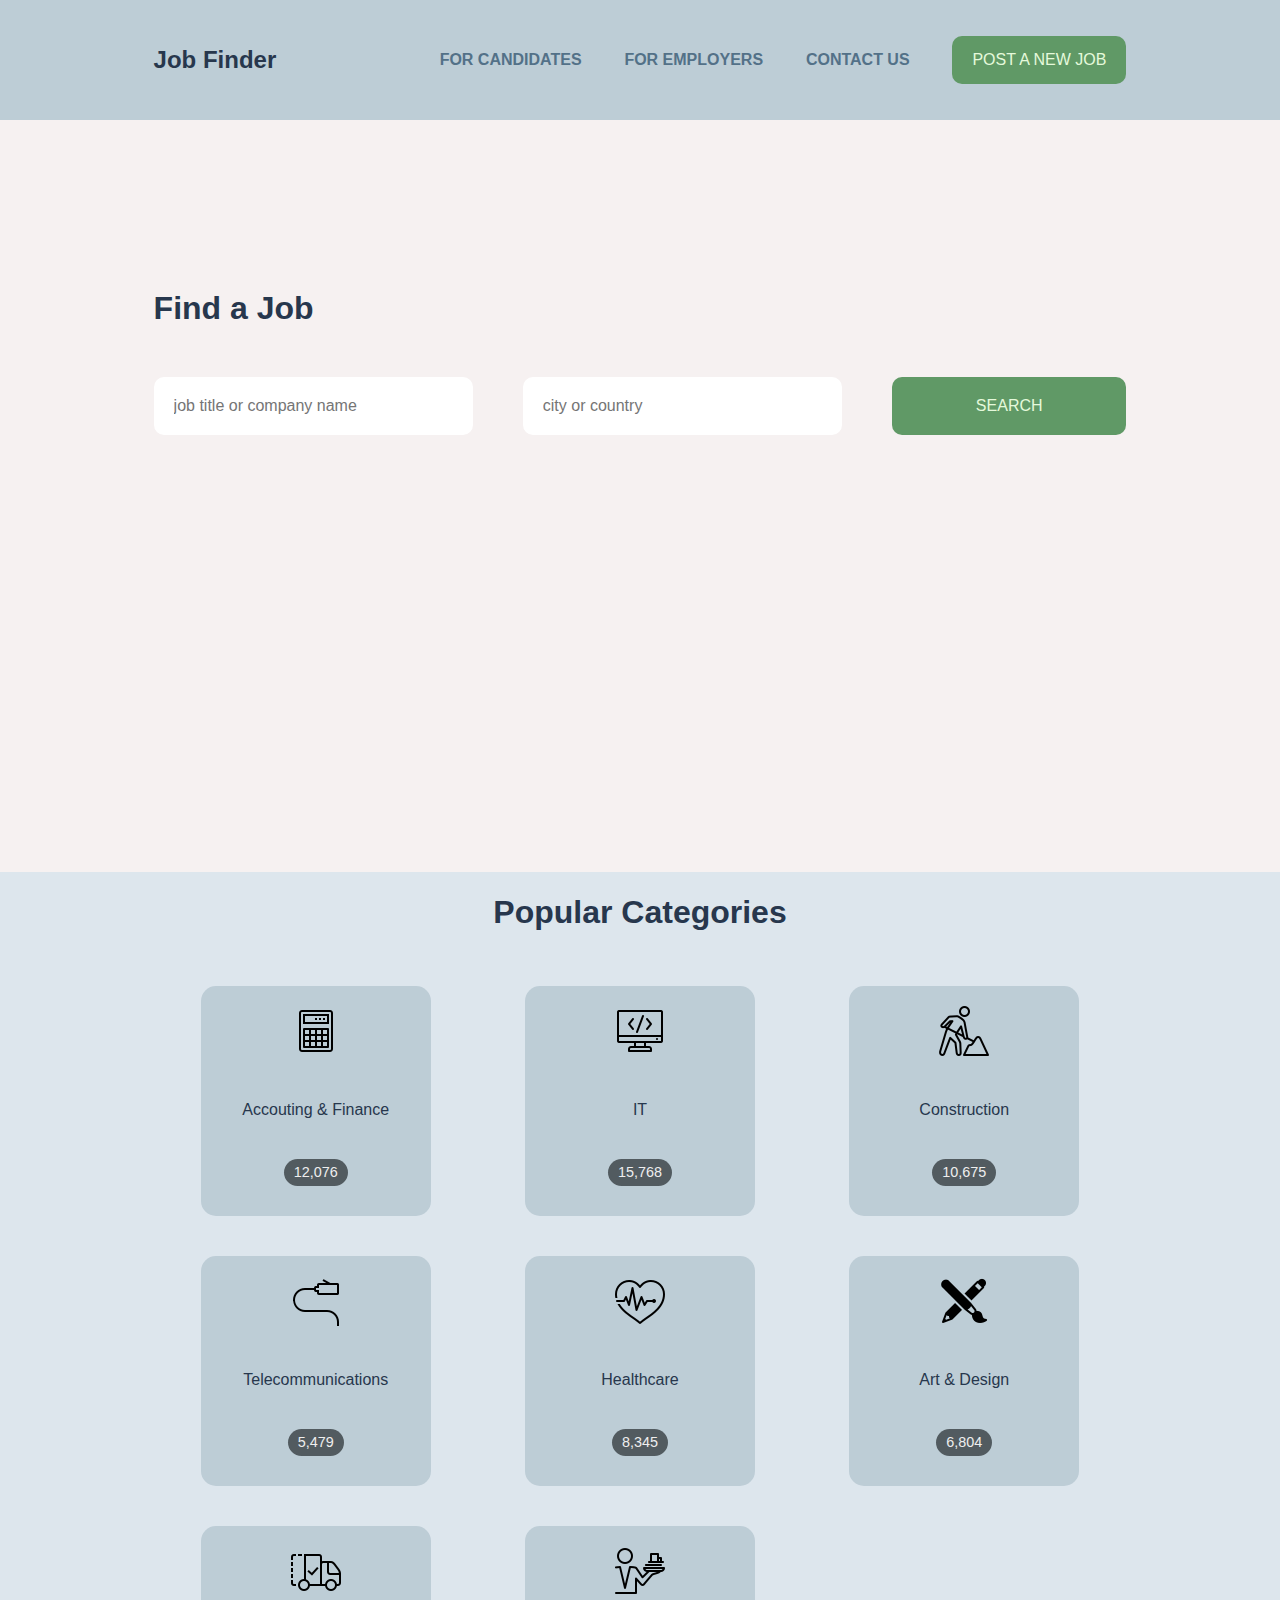
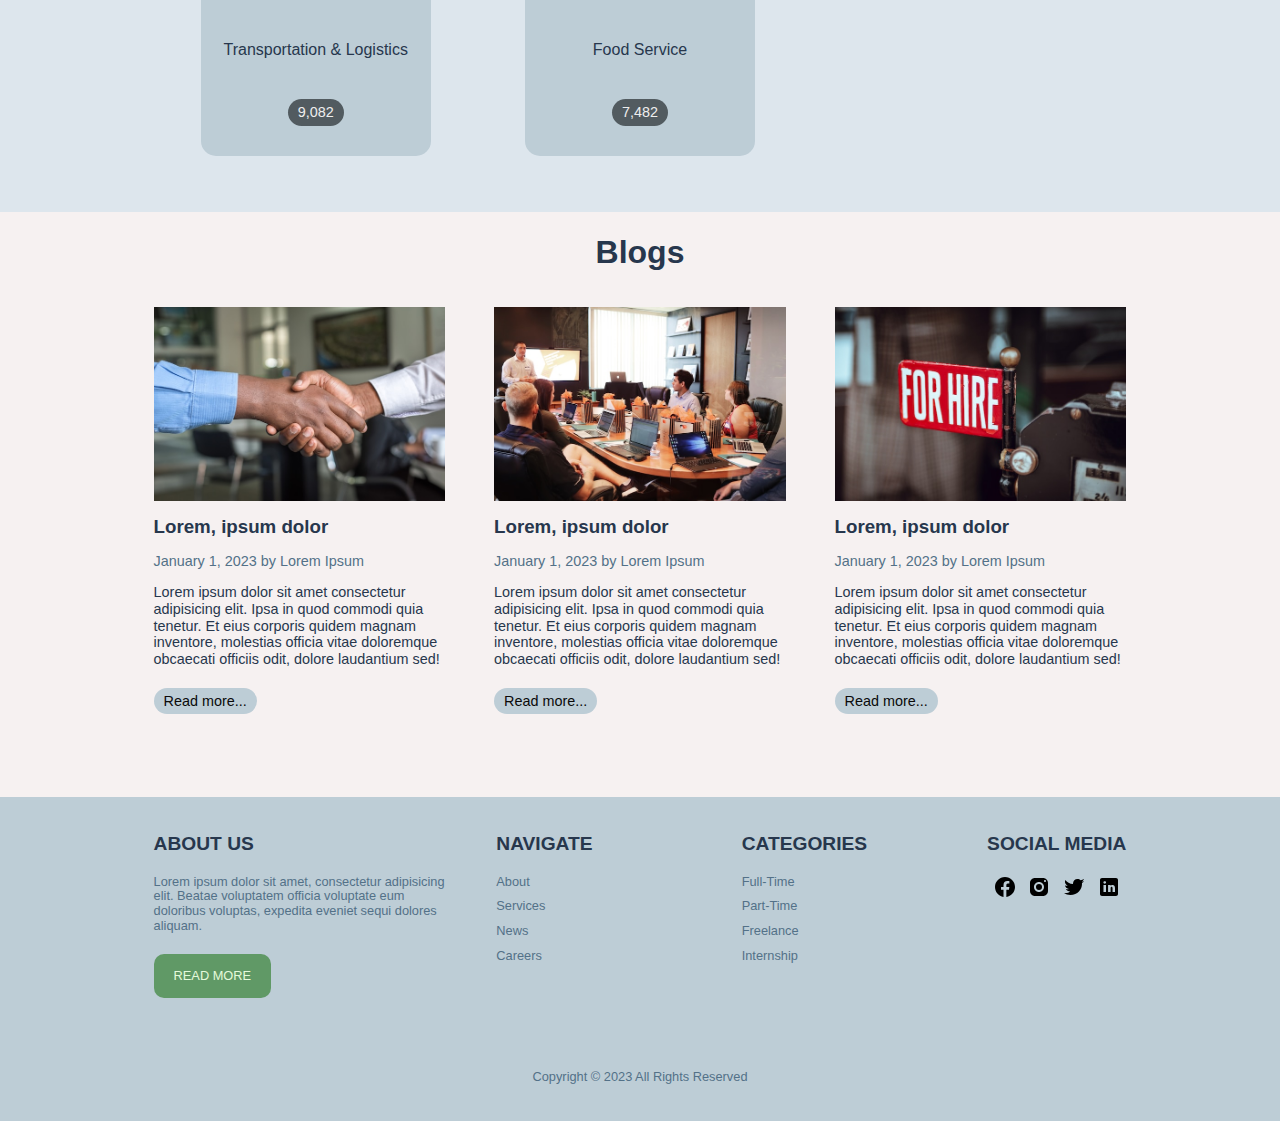
<file: index.html>
<!DOCTYPE html>
<html lang="en">

<head>
    <meta charset="UTF-8" />
    <meta http-equiv="X-UA-Compatible" content="IE=edge" />
    <meta name="viewport" content="width=device-width, initial-scale=1.0" />
    <link rel="stylesheet" href="./css/index.min.css" />
    <title>Job Finder</title>
</head>

<body>
    <div class="root">
        <header class="header">
            <ul class="header-nav">
                <li class="header-nav-name">
                    <h2><a class="header-nav-main-link" href="index.html">Job Finder</a></h2>
                </li>
                <li class="header-nav-link"><a href="vacancies.html">FOR CANDIDATES</a></li>
                <li class="header-nav-link"><a href="post.html">FOR EMPLOYERS</a></li>
                <li class="header-nav-link"><a href="contact.html">CONTACT US</a></li>
                <li class="header-nav-button"><a href="post.html"><button class="nav-button">POST A NEW JOB</button></a>
                </li>
            </ul>
            <ul class="header-nav-medium">
                <li class="header-nav-name">
                    <h2><a class="header-nav-main-link" href="index.html">Job Finder</a></h2>
                </li>
                <li class="header-nav-dropdown">
                    <div class="dropdown">
                        <button class="nav-button">MENU</button>
                        <div class="dropdown-content">
                            <a class="header-nav-link" href="vacancies.html">FOR CANDIDATES</a>
                            <a class="header-nav-link" href="post.html">FOR EMPLOYERS</a>
                            <a class="header-nav-link" href="contact.html">CONTACT US</a>
                            <a class="header-nav-link" href="post.html">POST A NEW JOB</a>
                        </div>
                    </div>
                </li>
            </ul>
        </header>
        <main class="main">
            <section class="main-search">
                <ul class="main-search-list">
                    <li>
                        <h1>Find a Job</h1>
                    </li>
                    <li>
                        <form class="main-search-form" action="#">
                            <input class="search-form" type="text" placeholder="job title or company name"
                                name="search_job">
                            <input class="search-form" type="text" placeholder="city or country" name="search_location">
                            <button class="nav-button">SEARCH</button>
                        </form>
                    </li>
                </ul>
            </section>
            <section class="main-categories">
                <h1>Popular Categories</h1>
                <ul class="main-categories-list">
                    <li>
                        <ul class="main-category">
                            <li><img src="assets/images/finance.png" alt="finance"></li>
                            <li>Accouting & Finance</li>
                            <li>12,076</li>
                        </ul>
                    </li>
                    <li>
                        <ul class="main-category">
                            <li><img src="assets/images/it.png" alt="it"></li>
                            <li>IT</li>
                            <li>15,768</li>
                        </ul>
                    </li>
                    <li>
                        <ul class="main-category">
                            <li><img src="assets/images/construction.png" alt="construction"></li>
                            <li>Construction</li>
                            <li>10,675</li>
                        </ul>
                    </li>
                    <li>
                        <ul class="main-category">
                            <li><img src="assets/images/telecommunications.png" alt="telecommunications"></li>
                            <li>Telecommunications</li>
                            <li>5,479</li>
                        </ul>
                    </li>
                    <li>
                        <ul class="main-category">
                            <li><img src="assets/images/health.png" alt="health"></li>
                            <li>Healthcare</li>
                            <li>8,345</li>
                        </ul>
                    </li>
                    <li>
                        <ul class="main-category">
                            <li><img src="assets/images/art.png" alt="art"></li>
                            <li>Art & Design</li>
                            <li>6,804</li>
                        </ul>
                    </li>
                    <li>
                        <ul class="main-category">
                            <li><img src="assets/images/logistics.png" alt="logistics"></li>
                            <li>Transportation & Logistics</li>
                            <li>9,082</li>
                        </ul>
                    </li>
                    <li>
                        <ul class="main-category">
                            <li><img src="assets/images/food.png" alt="food"></li>
                            <li>Food Service</li>
                            <li>7,482</li>
                        </ul>
                    </li>
                </ul>
            </section>
            <section class="main-blogs">
                <h1>Blogs</h1>
                <ul class="main-blogs-list">
                    <li class="main-blog">
                        <img src="assets/images/blog_1_img.jpg" alt="">
                        <h3>Lorem, ipsum dolor</h3>
                        <p class="main-blog-subtitle">January 1, 2023 by Lorem Ipsum</p>
                        <p class="main-blog-text">Lorem ipsum dolor sit amet consectetur adipisicing elit. Ipsa in quod
                            commodi quia tenetur. Et eius corporis quidem magnam inventore, molestias officia vitae
                            doloremque obcaecati officiis odit, dolore laudantium sed!</p>
                        <p class="main-blog-link"><a href="#">Read more...</a></p>
                    </li>
                    <li class="main-blog">
                        <img src="assets/images/blog_2_img.jpg" alt="">
                        <h3>Lorem, ipsum dolor</h3>
                        <p class="main-blog-subtitle">January 1, 2023 by Lorem Ipsum</p>
                        <p class="main-blog-text">Lorem ipsum dolor sit amet consectetur adipisicing elit. Ipsa in quod
                            commodi quia tenetur. Et eius corporis quidem magnam inventore, molestias officia vitae
                            doloremque obcaecati officiis odit, dolore laudantium sed!</p>
                        <p class="main-blog-link"><a href="#">Read more...</a></p>
                    </li>
                    <li class="main-blog">
                        <img src="assets/images/blog_3_img.jpg" alt="">
                        <h3>Lorem, ipsum dolor</h3>
                        <p class="main-blog-subtitle">January 1, 2023 by Lorem Ipsum</p>
                        <p class="main-blog-text">Lorem ipsum dolor sit amet consectetur adipisicing elit. Ipsa in quod
                            commodi quia tenetur. Et eius corporis quidem magnam inventore, molestias officia vitae
                            doloremque obcaecati officiis odit, dolore laudantium sed!</p>
                        <p class="main-blog-link"><a href="#">Read more...</a></p>
                    </li>
                </ul>
            </section>
        </main>
        <footer class="footer">
            <ul class="footer-nav">
                <li class="footer-nav-about">
                    <h2>ABOUT US</h2>
                    <p class="footer-nav-about-text">Lorem ipsum dolor sit amet, consectetur adipisicing elit. Beatae
                        voluptatem officia voluptate eum
                        doloribus voluptas, expedita eveniet sequi dolores aliquam.</p>
                    <a class="footer-nav-about-link-large" href="#"><button class="nav-button">READ MORE</button></a>
                    <a class="footer-nav-about-link-small" href="#"><button class="nav-button">ABOUT US</button></a>
                </li>
                <li class="footer-nav-menu">
                    <h2>NAVIGATE</h2>
                    <ul class="footer-nav-list">
                        <li><a href="#">About</a></li>
                        <li><a href="#">Services</a></li>
                        <li><a href="#">News</a></li>
                        <li><a href="#">Careers</a></li>
                    </ul>
                </li>
                <li class="footer-nav-menu">
                    <h2>CATEGORIES</h2>
                    <ul class="footer-nav-list">
                        <li><a href="#">Full-Time</a></li>
                        <li><a href="#">Part-Time</a></li>
                        <li><a href="#">Freelance</a></li>
                        <li><a href="#">Internship</a></li>
                    </ul>
                </li>
                <li class="footer-nav-media">
                    <h2>SOCIAL MEDIA</h2>
                    <ul class="footer-nav-media-icons">
                        <li>
                            <a href="#"><img src="assets/images/facebook.svg" alt=""></a>
                        </li>
                        <li>
                            <a href="#"><img src="assets/images/instagram.svg" alt=""></a>
                        </li>
                        <li>
                            <a href="#"><img src="assets/images/twitter.svg" alt=""></a>
                        </li>
                        <li>
                            <a href="#"><img src="assets/images/linkedin.svg" alt=""></a>
                        </li>
                    </ul>
                </li>
            </ul>
            <p class="copyright">Copyright &#169; 2023 All Rights Reserved</p>
        </footer>
    </div>
</body>

</html>
</file>
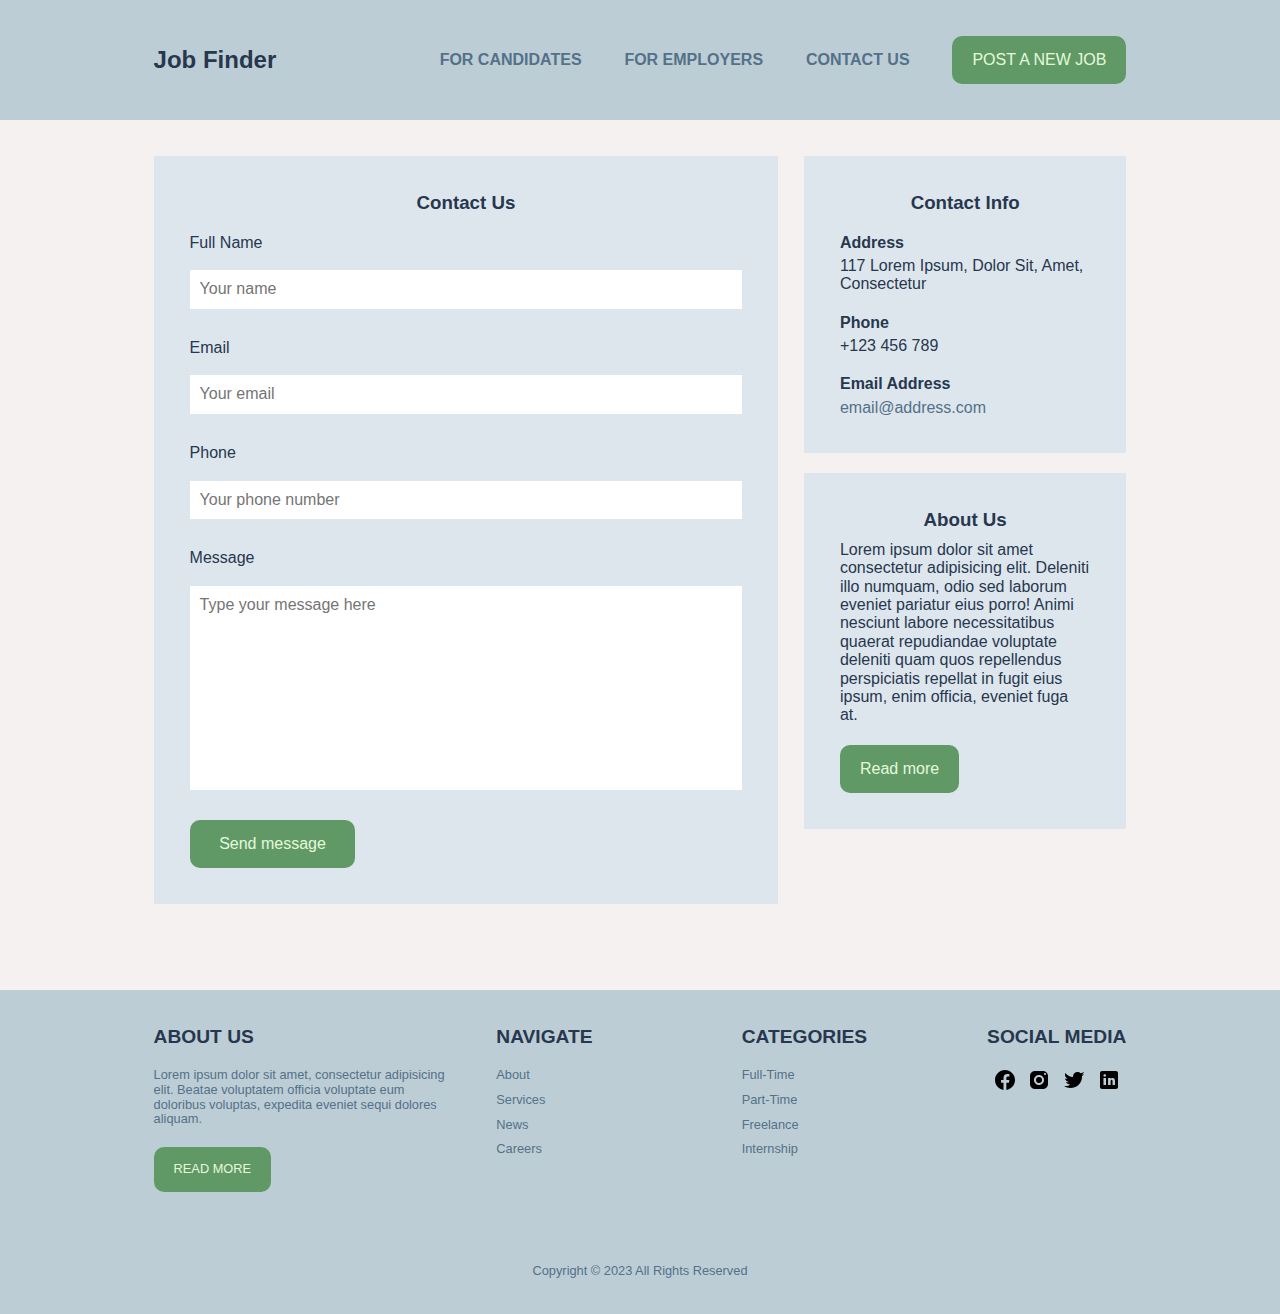
<file: contact.html>
<!DOCTYPE html>
<html lang="en">

<head>
    <meta charset="UTF-8" />
    <meta http-equiv="X-UA-Compatible" content="IE=edge" />
    <meta name="viewport" content="width=device-width, initial-scale=1.0" />
    <link rel="stylesheet" href="./css/index.min.css" />
    <title>Job Finder</title>
</head>

<body>
    <div class="root">
        <header class="header">
            <ul class="header-nav">
                <li class="header-nav-name">
                    <h2><a class="header-nav-main-link" href="index.html">Job Finder</a></h2>
                </li>
                <li class="header-nav-link"><a href="vacancies.html">FOR CANDIDATES</a></li>
                <li class="header-nav-link"><a href="post.html">FOR EMPLOYERS</a></li>
                <li class="header-nav-link"><a href="contact.html">CONTACT US</a></li>
                <li class="header-nav-button"><a href="post.html"><button class="nav-button">POST A NEW JOB</button></a>
                </li>
            </ul>
            <ul class="header-nav-medium">
                <li class="header-nav-name">
                    <h2><a class="header-nav-main-link" href="index.html">Job Finder</a></h2>
                </li>
                <li class="header-nav-dropdown">
                    <div class="dropdown">
                        <button class="nav-button">MENU</button>
                        <div class="dropdown-content">
                            <a class="header-nav-link" href="vacancies.html">FOR CANDIDATES</a>
                            <a class="header-nav-link" href="post.html">FOR EMPLOYERS</a>
                            <a class="header-nav-link" href="contact.html">CONTACT US</a>
                            <a class="header-nav-link" href="post.html">POST A NEW JOB</a>
                        </div>
                    </div>
                </li>
            </ul>
        </header>
        <main class="main-contact">
            <ul class="main-contact-content">
                <li class="main-contact-content-left">
                    <h3>Contact Us</h3>
                    <form class="main-contact-form" action="">
                        <label for="name">Full Name</label><br>
                        <input type="text" id="name" name="name" placeholder="Your name">
                        <label for="email">Email</label><br>
                        <input type="email" id="email" name="email" placeholder="Your email">
                        <label for="phone">Phone</label><br>
                        <input type="text" id="phone" name="phone" placeholder="Your phone number">
                        <label for="message">Message</label><br>
                        <textarea name="message" id="message" cols="30" rows="10"
                            placeholder="Type your message here"></textarea>
                        <button class="nav-button">Send message</button>
                    </form>
                </li>
                <li class="main-contact-content-right">
                    <ul>
                        <li class="main-contact-content-info">
                            <h3>Contact Info</h3>
                            <h4>Address</h4>
                            <p>117 Lorem Ipsum, Dolor Sit, Amet, Consectetur</p>
                            <h4>Phone</h4>
                            <p>+123 456 789</p>
                            <h4>Email Address</h4>
                            <p class="main-contact-content-email">email@address.com</p>
                        </li>
                        <li class="main-contact-content-about">
                            <h3>About Us</h3>
                            <p>Lorem ipsum dolor sit amet consectetur adipisicing elit. Deleniti illo numquam, odio sed
                                laborum eveniet pariatur eius porro! Animi nesciunt labore necessitatibus quaerat
                                repudiandae voluptate deleniti quam quos repellendus perspiciatis repellat in fugit eius
                                ipsum, enim officia, eveniet fuga at.</p>
                            <button class="nav-button">Read more</button>
                        </li>
                    </ul>
                </li>
            </ul>
        </main>
        <footer class="footer">
            <ul class="footer-nav">
                <li class="footer-nav-about">
                    <h2>ABOUT US</h2>
                    <p class="footer-nav-about-text">Lorem ipsum dolor sit amet, consectetur adipisicing elit. Beatae
                        voluptatem officia voluptate eum
                        doloribus voluptas, expedita eveniet sequi dolores aliquam.</p>
                    <a class="footer-nav-about-link-large" href="#"><button class="nav-button">READ MORE</button></a>
                    <a class="footer-nav-about-link-small" href="#"><button class="nav-button">ABOUT US</button></a>
                </li>
                <li class="footer-nav-menu">
                    <h2>NAVIGATE</h2>
                    <ul class="footer-nav-list">
                        <li><a href="#">About</a></li>
                        <li><a href="#">Services</a></li>
                        <li><a href="#">News</a></li>
                        <li><a href="#">Careers</a></li>
                    </ul>
                </li>
                <li class="footer-nav-menu">
                    <h2>CATEGORIES</h2>
                    <ul class="footer-nav-list">
                        <li><a href="#">Full-Time</a></li>
                        <li><a href="#">Part-Time</a></li>
                        <li><a href="#">Freelance</a></li>
                        <li><a href="#">Internship</a></li>
                    </ul>
                </li>
                <li class="footer-nav-media">
                    <h2>SOCIAL MEDIA</h2>
                    <ul class="footer-nav-media-icons">
                        <li>
                            <a href="#"><img src="assets/images/facebook.svg" alt=""></a>
                        </li>
                        <li>
                            <a href="#"><img src="assets/images/instagram.svg" alt=""></a>
                        </li>
                        <li>
                            <a href="#"><img src="assets/images/twitter.svg" alt=""></a>
                        </li>
                        <li>
                            <a href="#"><img src="assets/images/linkedin.svg" alt=""></a>
                        </li>
                    </ul>
                </li>
            </ul>
            <p class="copyright">Copyright &#169; 2023 All Rights Reserved</p>
        </footer>
    </div>
</body>

</html>
</file>
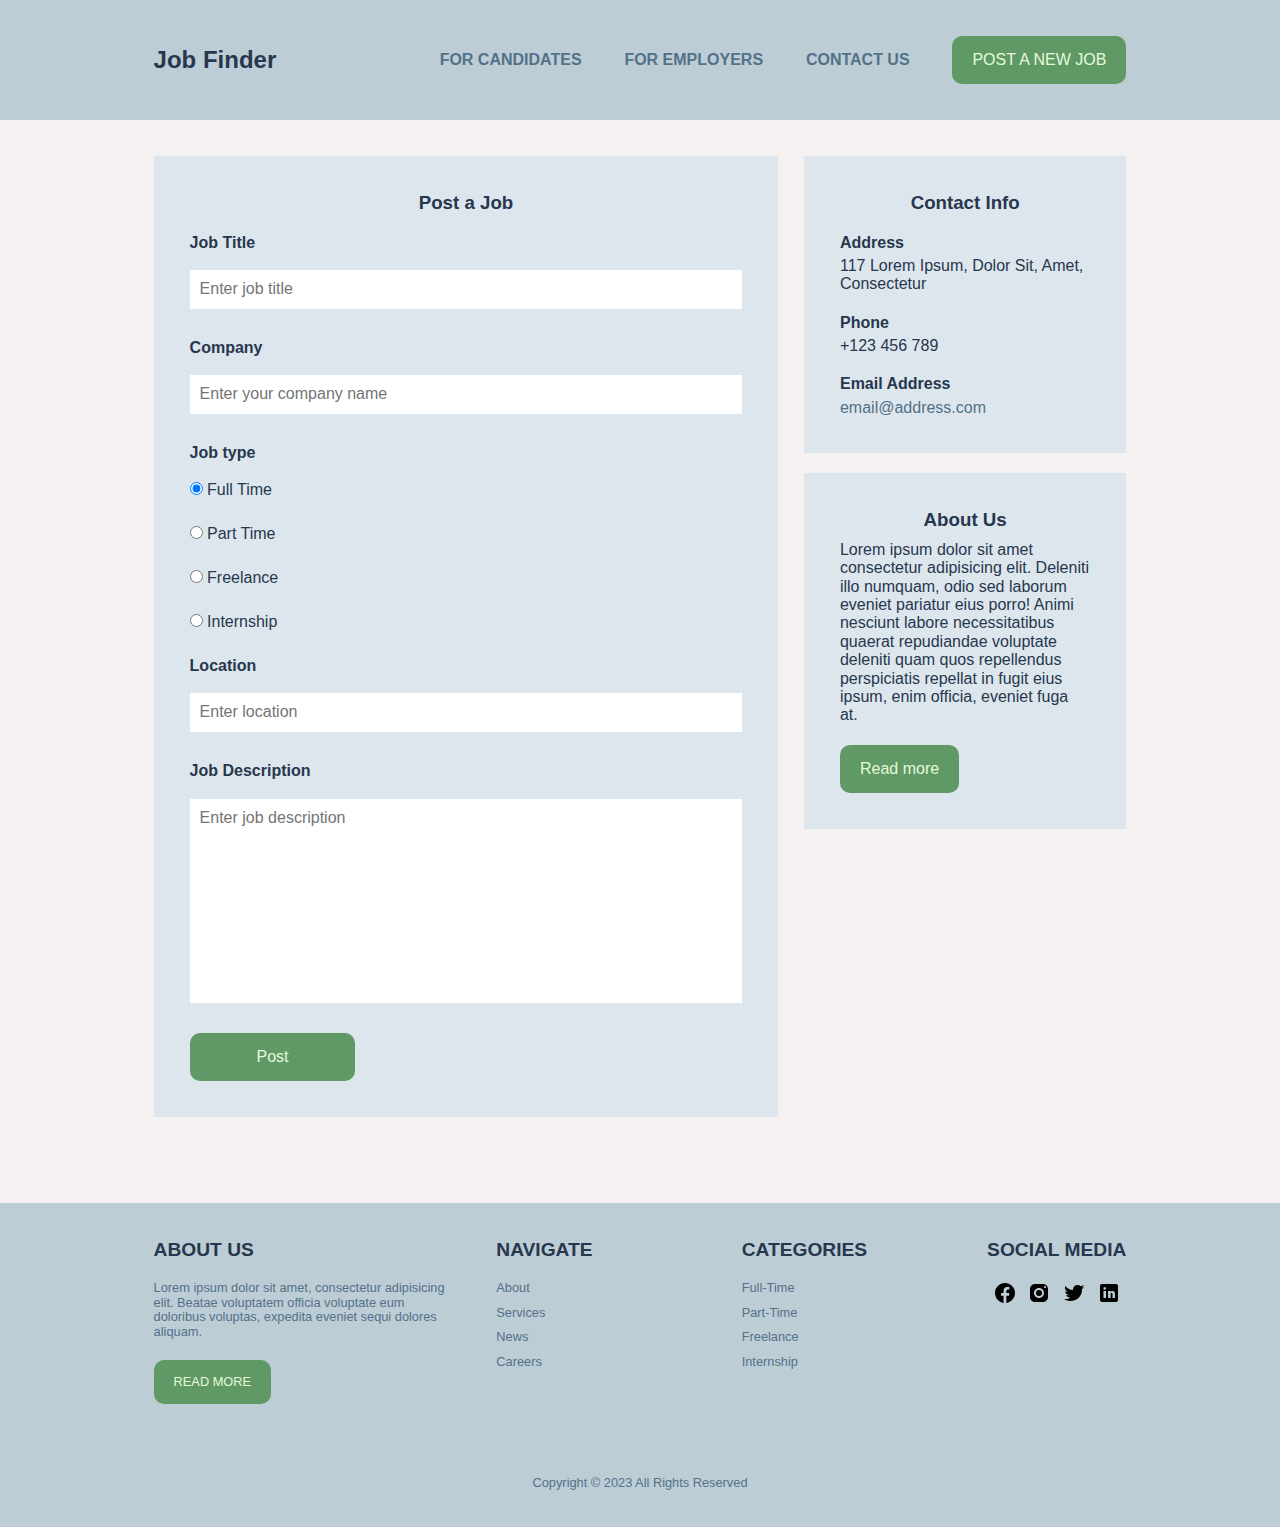
<file: post.html>
<!DOCTYPE html>
<html lang="en">

<head>
    <meta charset="UTF-8" />
    <meta http-equiv="X-UA-Compatible" content="IE=edge" />
    <meta name="viewport" content="width=device-width, initial-scale=1.0" />
    <link rel="stylesheet" href="./css/index.min.css" />
    <title>Job Finder</title>
</head>

<body>
    <div class="root">
        <header class="header">
            <ul class="header-nav">
                <li class="header-nav-name">
                    <h2><a class="header-nav-main-link" href="index.html">Job Finder</a></h2>
                </li>
                <li class="header-nav-link"><a href="vacancies.html">FOR CANDIDATES</a></li>
                <li class="header-nav-link"><a href="post.html">FOR EMPLOYERS</a></li>
                <li class="header-nav-link"><a href="contact.html">CONTACT US</a></li>
                <li class="header-nav-button"><a href="post.html"><button class="nav-button">POST A NEW JOB</button></a>
                </li>
            </ul>
            <ul class="header-nav-medium">
                <li class="header-nav-name">
                    <h2><a class="header-nav-main-link" href="index.html">Job Finder</a></h2>
                </li>
                <li class="header-nav-dropdown">
                    <div class="dropdown">
                        <button class="nav-button">MENU</button>
                        <div class="dropdown-content">
                            <a class="header-nav-link" href="vacancies.html">FOR CANDIDATES</a>
                            <a class="header-nav-link" href="post.html">FOR EMPLOYERS</a>
                            <a class="header-nav-link" href="contact.html">CONTACT US</a>
                            <a class="header-nav-link" href="post.html">POST A NEW JOB</a>
                        </div>
                    </div>
                </li>
            </ul>
        </header>
        <main class="main-contact">
            <ul class="main-contact-content">
                <li class="main-contact-content-left">
                    <h3>Post a Job</h3>
                    <form class="main-post-form" action="">
                        <label class="main-post-form-subtitle" for="title">Job Title</label><br>
                        <input type="text" id="title" name="title" placeholder="Enter job title">
                        <label class="main-post-form-subtitle" for="company">Company</label><br>
                        <input type="text" id="company" name="company" placeholder="Enter your company name">
                        <p class="main-post-form-subtitle">Job type</p><br>
                        <div>
                            <input type="radio" id="full_time" name="job_type" value="Full Time" checked>
                            <label for="full_time">Full Time</label><br>
                        </div>
                        <div><input type="radio" id="part_time" name="job_type" value="Part Time">
                            <label for="part_time">Part Time</label><br>
                        </div>
                        <div><input type="radio" id="freelance" name="job_type" value="Freelance">
                            <label for="freelance">Freelance</label><br>
                        </div>
                        <div><input type="radio" id="internship" name="job_type" value="Internship">
                            <label for="internship">Internship</label><br>
                        </div>
                        <label class="main-post-form-subtitle" for="location">Location</label><br>
                        <input type="text" id="location" name="location" placeholder="Enter location">
                        <label class="main-post-form-subtitle" for="description">Job Description</label><br>
                        <textarea name="description" id="description" cols="30" rows="10"
                            placeholder="Enter job description"></textarea>
                        <button class="nav-button">Post</button>
                    </form>
                </li>
                <li class="main-contact-content-right">
                    <ul>
                        <li class="main-contact-content-info">
                            <h3>Contact Info</h3>
                            <h4>Address</h4>
                            <p>117 Lorem Ipsum, Dolor Sit, Amet, Consectetur</p>
                            <h4>Phone</h4>
                            <p>+123 456 789</p>
                            <h4>Email Address</h4>
                            <p class="main-contact-content-email">email@address.com</p>
                        </li>
                        <li class="main-contact-content-about">
                            <h3>About Us</h3>
                            <p>Lorem ipsum dolor sit amet consectetur adipisicing elit. Deleniti illo numquam, odio sed
                                laborum eveniet pariatur eius porro! Animi nesciunt labore necessitatibus quaerat
                                repudiandae voluptate deleniti quam quos repellendus perspiciatis repellat in fugit eius
                                ipsum, enim officia, eveniet fuga at.</p>
                            <button class="nav-button">Read more</button>
                        </li>
                    </ul>
                </li>
            </ul>
        </main>
        <footer class="footer">
            <ul class="footer-nav">
                <li class="footer-nav-about">
                    <h2>ABOUT US</h2>
                    <p class="footer-nav-about-text">Lorem ipsum dolor sit amet, consectetur adipisicing elit. Beatae
                        voluptatem officia voluptate eum
                        doloribus voluptas, expedita eveniet sequi dolores aliquam.</p>
                    <a class="footer-nav-about-link-large" href="#"><button class="nav-button">READ MORE</button></a>
                    <a class="footer-nav-about-link-small" href="#"><button class="nav-button">ABOUT US</button></a>
                </li>
                <li class="footer-nav-menu">
                    <h2>NAVIGATE</h2>
                    <ul class="footer-nav-list">
                        <li><a href="#">About</a></li>
                        <li><a href="#">Services</a></li>
                        <li><a href="#">News</a></li>
                        <li><a href="#">Careers</a></li>
                    </ul>
                </li>
                <li class="footer-nav-menu">
                    <h2>CATEGORIES</h2>
                    <ul class="footer-nav-list">
                        <li><a href="#">Full-Time</a></li>
                        <li><a href="#">Part-Time</a></li>
                        <li><a href="#">Freelance</a></li>
                        <li><a href="#">Internship</a></li>
                    </ul>
                </li>
                <li class="footer-nav-media">
                    <h2>SOCIAL MEDIA</h2>
                    <ul class="footer-nav-media-icons">
                        <li>
                            <a href="#"><img src="assets/images/facebook.svg" alt=""></a>
                        </li>
                        <li>
                            <a href="#"><img src="assets/images/instagram.svg" alt=""></a>
                        </li>
                        <li>
                            <a href="#"><img src="assets/images/twitter.svg" alt=""></a>
                        </li>
                        <li>
                            <a href="#"><img src="assets/images/linkedin.svg" alt=""></a>
                        </li>
                    </ul>
                </li>
            </ul>
            <p class="copyright">Copyright &#169; 2023 All Rights Reserved</p>
        </footer>
    </div>
</body>

</html>
</file>
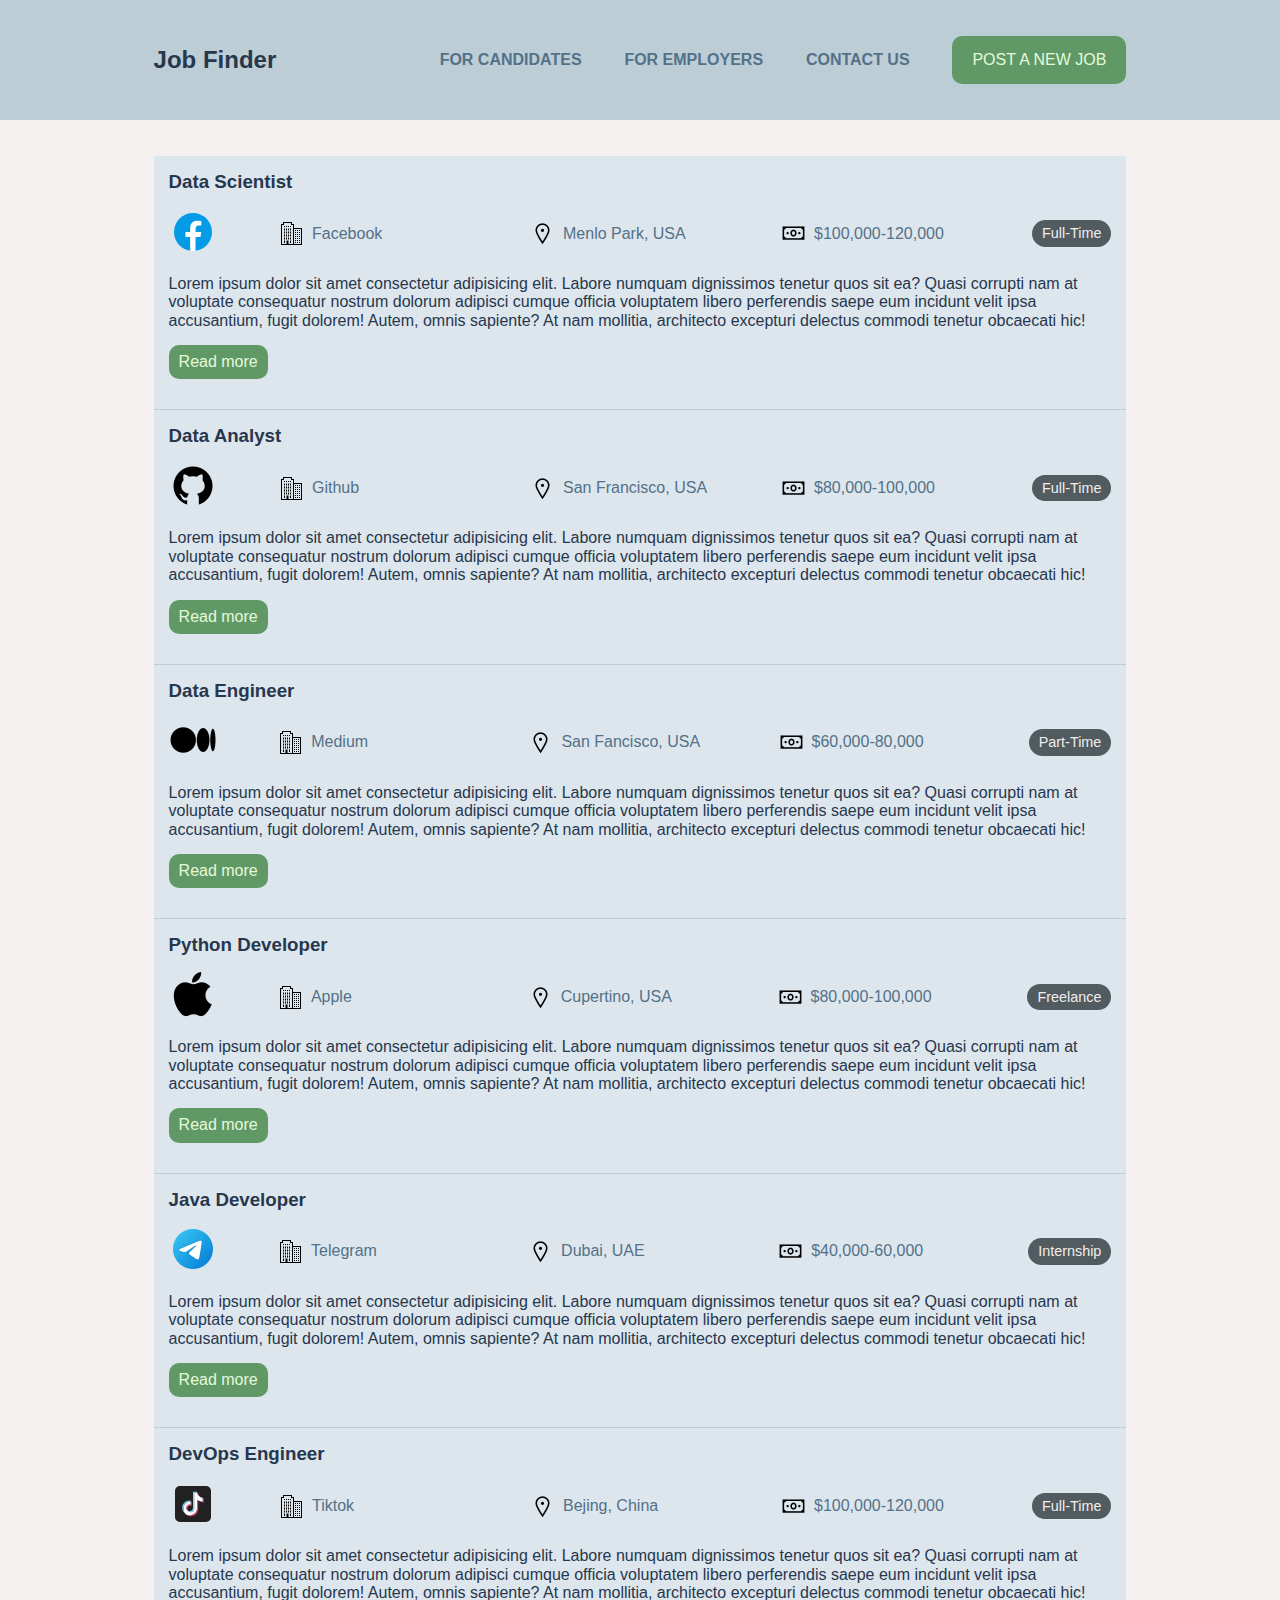
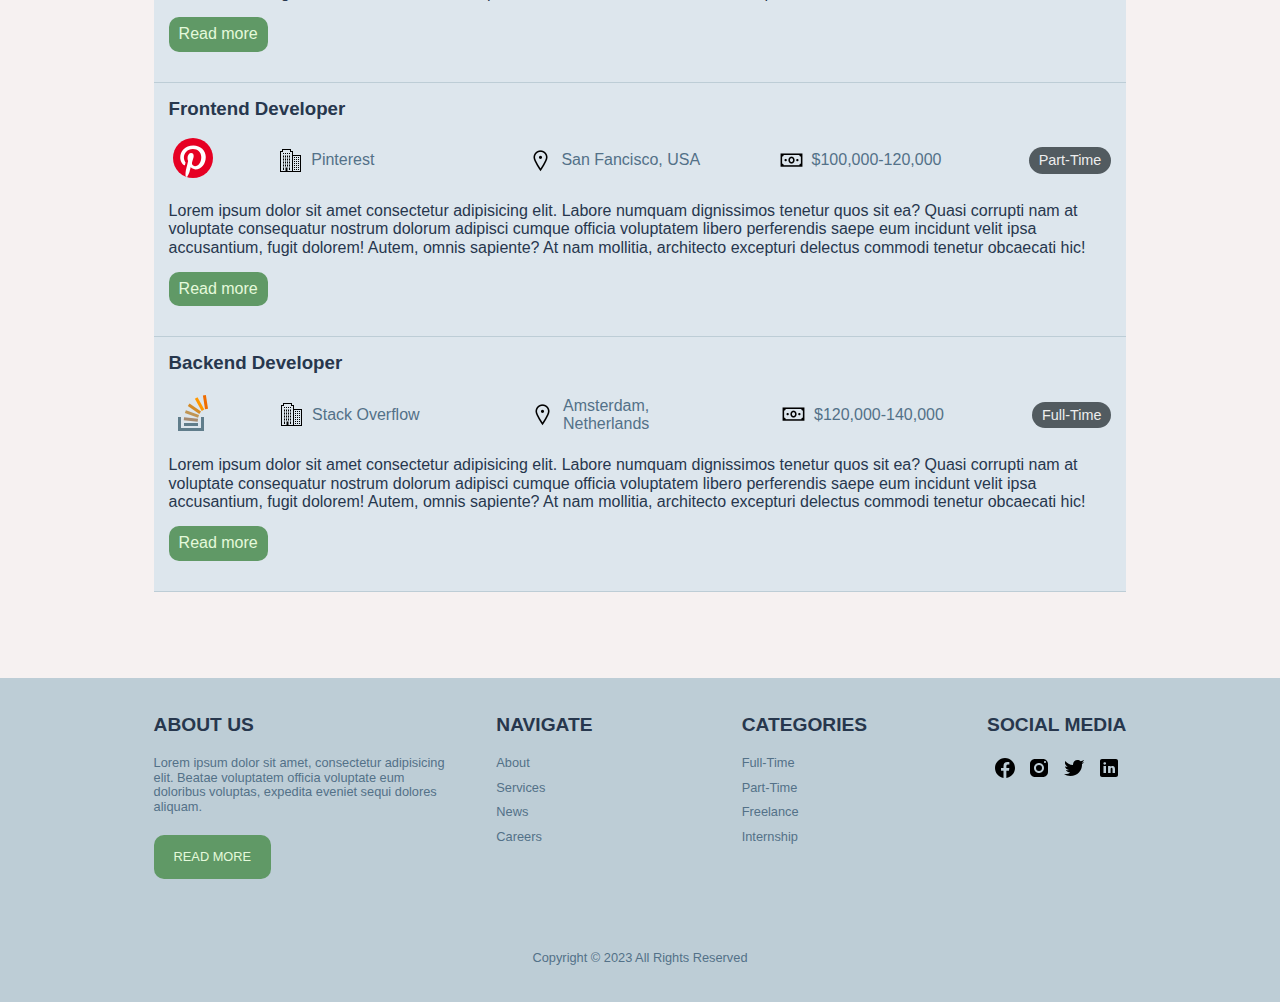
<file: vacancies.html>
<!DOCTYPE html>
<html lang="en">

<head>
    <meta charset="UTF-8" />
    <meta http-equiv="X-UA-Compatible" content="IE=edge" />
    <meta name="viewport" content="width=device-width, initial-scale=1.0" />
    <link rel="stylesheet" href="./css/index.min.css" />
    <title>Job Finder</title>
</head>

<body>
    <div class="root">
        <header class="header">
            <ul class="header-nav">
                <li class="header-nav-name">
                    <h2><a class="header-nav-main-link" href="index.html">Job Finder</a></h2>
                </li>
                <li class="header-nav-link"><a href="vacancies.html">FOR CANDIDATES</a></li>
                <li class="header-nav-link"><a href="post.html">FOR EMPLOYERS</a></li>
                <li class="header-nav-link"><a href="contact.html">CONTACT US</a></li>
                <li class="header-nav-button"><a href="post.html"><button class="nav-button">POST A NEW JOB</button></a>
                </li>
            </ul>
            <ul class="header-nav-medium">
                <li class="header-nav-name">
                    <h2><a class="header-nav-main-link" href="index.html">Job Finder</a></h2>
                </li>
                <li class="header-nav-dropdown">
                    <div class="dropdown">
                        <button class="nav-button">MENU</button>
                        <div class="dropdown-content">
                            <a class="header-nav-link" href="vacancies.html">FOR CANDIDATES</a>
                            <a class="header-nav-link" href="post.html">FOR EMPLOYERS</a>
                            <a class="header-nav-link" href="contact.html">CONTACT US</a>
                            <a class="header-nav-link" href="post.html">POST A NEW JOB</a>
                        </div>
                    </div>
                </li>
            </ul>
        </header>
        <main class="main-jobs">
            <ul class="main-jobs-list">
                <li class="main-job-block">
                    <h3>Data Scientist</h3>
                    <ul class="main-job-details">
                        <li class="main-job-logo"><img src="assets/images/facebook_cmpn.svg" alt=""></li>
                        <li class="main-job-company"><img src="assets/images/company.png" alt=""> Facebook</li>
                        <li class="main-job-location"><img src="assets/images/location.png" alt=""> Menlo Park, USA</li>
                        <li class="main-job-salary"><img src="assets/images/money.png" alt=""> $100,000-120,000</li>
                        <li class="main-job-type">Full-Time</li>
                    </ul>
                    <p class="main-job-description">Lorem ipsum dolor sit amet consectetur adipisicing elit. Labore
                        numquam dignissimos tenetur quos
                        sit ea? Quasi corrupti nam at voluptate consequatur nostrum dolorum adipisci cumque officia
                        voluptatem libero perferendis saepe eum incidunt velit ipsa accusantium, fugit dolorem! Autem,
                        omnis sapiente? At nam mollitia, architecto excepturi delectus commodi tenetur obcaecati hic!
                    </p>
                    <button class="nav-button">Read more</button>
                </li>
                <li class="main-job-block">
                    <h3>Data Analyst</h3>
                    <ul class="main-job-details">
                        <li class="main-job-logo"><img src="assets/images/github.png" alt=""></li>
                        <li class="main-job-company"><img src="assets/images/company.png" alt="">Github</li>
                        <li class="main-job-location"><img src="assets/images/location.png" alt="">San Francisco, USA
                        </li>
                        <li class="main-job-salary"><img src="assets/images/money.png" alt="">$80,000-100,000</li>
                        <li class="main-job-type">Full-Time</li>
                    </ul>
                    <p class="main-job-description">Lorem ipsum dolor sit amet consectetur adipisicing elit. Labore
                        numquam dignissimos tenetur quos
                        sit ea? Quasi corrupti nam at voluptate consequatur nostrum dolorum adipisci cumque officia
                        voluptatem libero perferendis saepe eum incidunt velit ipsa accusantium, fugit dolorem! Autem,
                        omnis sapiente? At nam mollitia, architecto excepturi delectus commodi tenetur obcaecati hic!
                    </p>
                    <button class="nav-button">Read more</button>
                </li>
                <li class="main-job-block">
                    <h3>Data Engineer</h3>
                    <ul class="main-job-details">
                        <li class="main-job-logo"><img src="assets/images/medium.png" alt=""></li>
                        <li class="main-job-company"><img src="assets/images/company.png" alt="">Medium</li>
                        <li class="main-job-location"><img src="assets/images/location.png" alt="">San Fancisco, USA
                        </li>
                        <li class="main-job-salary"><img src="assets/images/money.png" alt="">$60,000-80,000</li>
                        <li class="main-job-type">Part-Time</li>
                    </ul>
                    <p class="main-job-description">Lorem ipsum dolor sit amet consectetur adipisicing elit. Labore
                        numquam dignissimos tenetur quos
                        sit ea? Quasi corrupti nam at voluptate consequatur nostrum dolorum adipisci cumque officia
                        voluptatem libero perferendis saepe eum incidunt velit ipsa accusantium, fugit dolorem! Autem,
                        omnis sapiente? At nam mollitia, architecto excepturi delectus commodi tenetur obcaecati hic!
                    </p>
                    <button class="nav-button">Read more</button>
                </li>
                <li class="main-job-block">
                    <h3>Python Developer</h3>
                    <ul class="main-job-details">
                        <li class="main-job-logo"><img src="assets/images/apple.png" alt=""></li>
                        <li class="main-job-company"><img src="assets/images/company.png" alt="">Apple</li>
                        <li class="main-job-location"><img src="assets/images/location.png" alt="">Cupertino, USA</li>
                        <li class="main-job-salary"><img src="assets/images/money.png" alt="">$80,000-100,000</li>
                        <li class="main-job-type">Freelance</li>
                    </ul>
                    <p class="main-job-description">Lorem ipsum dolor sit amet consectetur adipisicing elit. Labore
                        numquam dignissimos tenetur quos
                        sit ea? Quasi corrupti nam at voluptate consequatur nostrum dolorum adipisci cumque officia
                        voluptatem libero perferendis saepe eum incidunt velit ipsa accusantium, fugit dolorem! Autem,
                        omnis sapiente? At nam mollitia, architecto excepturi delectus commodi tenetur obcaecati hic!
                    </p>
                    <button class="nav-button">Read more</button>
                </li>
                <li class="main-job-block">
                    <h3>Java Developer</h3>
                    <ul class="main-job-details">
                        <li class="main-job-logo"><img src="assets/images/telegram.png" alt=""></li>
                        <li class="main-job-company"><img src="assets/images/company.png" alt="">Telegram</li>
                        <li class="main-job-location"><img src="assets/images/location.png" alt="">Dubai, UAE</li>
                        <li class="main-job-salary"><img src="assets/images/money.png" alt="">$40,000-60,000</li>
                        <li class="main-job-type">Internship</li>
                    </ul>
                    <p class="main-job-description">Lorem ipsum dolor sit amet consectetur adipisicing elit. Labore
                        numquam dignissimos tenetur quos
                        sit ea? Quasi corrupti nam at voluptate consequatur nostrum dolorum adipisci cumque officia
                        voluptatem libero perferendis saepe eum incidunt velit ipsa accusantium, fugit dolorem! Autem,
                        omnis sapiente? At nam mollitia, architecto excepturi delectus commodi tenetur obcaecati hic!
                    </p>
                    <button class="nav-button">Read more</button>
                </li>
                <li class="main-job-block">
                    <h3>DevOps Engineer</h3>
                    <ul class="main-job-details">
                        <li class="main-job-logo"><img src="assets/images/tiktok.svg" alt=""></li>
                        <li class="main-job-company"><img src="assets/images/company.png" alt="">Tiktok</li>
                        <li class="main-job-location"><img src="assets/images/location.png" alt="">Bejing, China</li>
                        <li class="main-job-salary"><img src="assets/images/money.png" alt=""> $100,000-120,000</li>
                        <li class="main-job-type">Full-Time</li>
                    </ul>
                    <p class="main-job-description">Lorem ipsum dolor sit amet consectetur adipisicing elit. Labore
                        numquam dignissimos tenetur quos
                        sit ea? Quasi corrupti nam at voluptate consequatur nostrum dolorum adipisci cumque officia
                        voluptatem libero perferendis saepe eum incidunt velit ipsa accusantium, fugit dolorem! Autem,
                        omnis sapiente? At nam mollitia, architecto excepturi delectus commodi tenetur obcaecati hic!
                    </p>
                    <button class="nav-button">Read more</button>
                </li>
                <li class="main-job-block">
                    <h3>Frontend Developer</h3>
                    <ul class="main-job-details">
                        <li class="main-job-logo"><img src="assets/images/pinterest.svg" alt=""></li>
                        <li class="main-job-company"><img src="assets/images/company.png" alt="">Pinterest</li>
                        <li class="main-job-location"><img src="assets/images/location.png" alt="">San Fancisco, USA
                        </li>
                        <li class="main-job-salary"><img src="assets/images/money.png" alt="">$100,000-120,000</li>
                        <li class="main-job-type">Part-Time</li>
                    </ul>
                    <p class="main-job-description">Lorem ipsum dolor sit amet consectetur adipisicing elit. Labore
                        numquam dignissimos tenetur quos
                        sit ea? Quasi corrupti nam at voluptate consequatur nostrum dolorum adipisci cumque officia
                        voluptatem libero perferendis saepe eum incidunt velit ipsa accusantium, fugit dolorem! Autem,
                        omnis sapiente? At nam mollitia, architecto excepturi delectus commodi tenetur obcaecati hic!
                    </p>
                    <button class="nav-button">Read more</button>
                </li>
                <li class="main-job-block">
                    <h3>Backend Developer</h3>
                    <ul class="main-job-details">
                        <li class="main-job-logo"><img src="assets/images/stack-overflow.svg" alt=""></li>
                        <li class="main-job-company"><img src="assets/images/company.png" alt="">Stack Overflow</li>
                        <li class="main-job-location"><img src="assets/images/location.png" alt="">Amsterdam,
                            Netherlands</li>
                        <li class="main-job-salary"><img src="assets/images/money.png" alt="">$120,000-140,000</li>
                        <li class="main-job-type">Full-Time</li>
                    </ul>
                    <p class="main-job-description">Lorem ipsum dolor sit amet consectetur adipisicing elit. Labore
                        numquam dignissimos tenetur quos
                        sit ea? Quasi corrupti nam at voluptate consequatur nostrum dolorum adipisci cumque officia
                        voluptatem libero perferendis saepe eum incidunt velit ipsa accusantium, fugit dolorem! Autem,
                        omnis sapiente? At nam mollitia, architecto excepturi delectus commodi tenetur obcaecati hic!
                    </p>
                    <button class="nav-button">Read more</button>
                </li>
            </ul>
        </main>
        <footer class="footer">
            <ul class="footer-nav">
                <li class="footer-nav-about">
                    <h2>ABOUT US</h2>
                    <p class="footer-nav-about-text">Lorem ipsum dolor sit amet, consectetur adipisicing elit. Beatae
                        voluptatem officia voluptate eum
                        doloribus voluptas, expedita eveniet sequi dolores aliquam.</p>
                    <a class="footer-nav-about-link-large" href="#"><button class="nav-button">READ MORE</button></a>
                    <a class="footer-nav-about-link-small" href="#"><button class="nav-button">ABOUT US</button></a>
                </li>
                <li class="footer-nav-menu">
                    <h2>NAVIGATE</h2>
                    <ul class="footer-nav-list">
                        <li><a href="#">About</a></li>
                        <li><a href="#">Services</a></li>
                        <li><a href="#">News</a></li>
                        <li><a href="#">Careers</a></li>
                    </ul>
                </li>
                <li class="footer-nav-menu">
                    <h2>CATEGORIES</h2>
                    <ul class="footer-nav-list">
                        <li><a href="#">Full-Time</a></li>
                        <li><a href="#">Part-Time</a></li>
                        <li><a href="#">Freelance</a></li>
                        <li><a href="#">Internship</a></li>
                    </ul>
                </li>
                <li class="footer-nav-media">
                    <h2>SOCIAL MEDIA</h2>
                    <ul class="footer-nav-media-icons">
                        <li>
                            <a href="#"><img src="assets/images/facebook.svg" alt=""></a>
                        </li>
                        <li>
                            <a href="#"><img src="assets/images/instagram.svg" alt=""></a>
                        </li>
                        <li>
                            <a href="#"><img src="assets/images/twitter.svg" alt=""></a>
                        </li>
                        <li>
                            <a href="#"><img src="assets/images/linkedin.svg" alt=""></a>
                        </li>
                    </ul>
                </li>
            </ul>
            <p class="copyright">Copyright &#169; 2023 All Rights Reserved</p>
        </footer>
    </div>
</body>

</html>
</file>
<file: css/index.min.css>
/*! normalize.css v8.0.1 | MIT License | github.com/necolas/normalize.css */html{line-height:1.15;-webkit-text-size-adjust:100%}body{margin:0}main{display:block}h1{font-size:2em;margin:.67em 0}hr{-webkit-box-sizing:content-box;box-sizing:content-box;height:0;overflow:visible}pre{font-family:monospace,monospace;font-size:1em}a{background-color:rgba(0,0,0,0)}abbr[title]{border-bottom:none;text-decoration:underline;-webkit-text-decoration:underline dotted;text-decoration:underline dotted}b,strong{font-weight:bolder}code,kbd,samp{font-family:monospace,monospace;font-size:1em}small{font-size:80%}sub,sup{font-size:75%;line-height:0;position:relative;vertical-align:baseline}sub{bottom:-0.25em}sup{top:-0.5em}img{border-style:none}button,input,optgroup,select,textarea{font-family:inherit;font-size:100%;line-height:1.15;margin:0}button,input{overflow:visible}button,select{text-transform:none}[type=button],[type=reset],[type=submit],button{-webkit-appearance:button}[type=button]::-moz-focus-inner,[type=reset]::-moz-focus-inner,[type=submit]::-moz-focus-inner,button::-moz-focus-inner{border-style:none;padding:0}[type=button]:-moz-focusring,[type=reset]:-moz-focusring,[type=submit]:-moz-focusring,button:-moz-focusring{outline:1px dotted ButtonText}fieldset{padding:.35em .75em .625em}legend{-webkit-box-sizing:border-box;box-sizing:border-box;color:inherit;display:table;max-width:100%;padding:0;white-space:normal}progress{vertical-align:baseline}textarea{overflow:auto}[type=checkbox],[type=radio]{-webkit-box-sizing:border-box;box-sizing:border-box;padding:0}[type=number]::-webkit-inner-spin-button,[type=number]::-webkit-outer-spin-button{height:auto}[type=search]{-webkit-appearance:textfield;outline-offset:-2px}[type=search]::-webkit-search-decoration{-webkit-appearance:none}::-webkit-file-upload-button{-webkit-appearance:button;font:inherit}details{display:block}summary{display:list-item}template{display:none}[hidden]{display:none}*{margin:0;padding:0}li{list-style:none}ul{padding:0}a{text-decoration:none;color:var(--text-color-light)}a:hover{color:var(--text-color-dark)}input,button,textarea{border:none;outline:none}.nav-button{padding:15px 20px;border-radius:10px;background-color:var(--bg-button-color);color:var(--text-button-color)}.nav-button:hover{cursor:pointer;background-color:var(--bg-button-color-hover);-webkit-transition:.5s;transition:.5s}.main-title{margin:50px 200px;text-align:center}:root{--bg-color-dark: #BDCDD6;--bg-color-dark-acc: #525b60;--bg-color-light: #F6F1F1;--bg-color-light-alt: #DDE6ED;--text-color-light: #537188;--text-color-dark: #27374D;--text-color-black: #0A0A0A;--text-color-light-acc: #EEEEEE;--bg-button-color: #609966;--bg-button-color-hover: #40513B;--text-button-color: #E5F9DB}.root{min-height:100vh;display:-webkit-box;display:-ms-flexbox;display:flex;-webkit-box-orient:vertical;-webkit-box-direction:normal;-ms-flex-direction:column;flex-direction:column;font-family:Geneva,Verdana,sans-serif}.header{width:100%;display:-webkit-box;display:-ms-flexbox;display:flex;background-color:var(--bg-color-dark);position:fixed;z-index:1}.header ul.header-nav{display:-webkit-box;display:-ms-flexbox;display:flex;width:100%;margin:4vh 12vw;-webkit-box-pack:justify;-ms-flex-pack:justify;justify-content:space-between;-webkit-box-align:center;-ms-flex-align:center;align-items:center;color:var(--text-color-dark)}.header ul.header-nav li.header-nav-name{width:25%}.header ul.header-nav li.header-nav-name h2 a.header-nav-main-link{color:var(--text-color-dark)}.header ul.header-nav li.header-nav-name h2 a.header-nav-main-link:hover{color:var(--text-color-light)}.header ul.header-nav li.header-nav-link{font-weight:600}.header ul.header-nav-medium{display:none}@media screen and (max-width: 1200px){.header ul.header-nav{margin:4vh 6vw}.header ul.header-nav li.header-nav-name{width:20%}}@media screen and (max-width: 992px){.header ul.header-nav{display:none}.header ul.header-nav-medium{width:100%;margin:3vh 6vw;display:-webkit-box;display:-ms-flexbox;display:flex;-ms-flex-pack:distribute;justify-content:space-around;-webkit-box-align:center;-ms-flex-align:center;align-items:center}.header ul.header-nav-medium li.header-nav-name h2 a.header-nav-main-link{color:var(--text-color-dark)}.header ul.header-nav-medium li.header-nav-name h2 a.header-nav-main-link:hover{color:var(--text-color-light)}.header ul.header-nav-medium li.header-nav-dropdown div.dropdown div.dropdown-content{display:none;position:absolute;background-color:var(--bg-color-light);z-index:1}.header ul.header-nav-medium li.header-nav-dropdown div.dropdown div.dropdown-content a.header-nav-link{padding:10px 15px}.header ul.header-nav-medium li.header-nav-dropdown div.dropdown div.dropdown-content a.header-nav-link:hover{background-color:var(--bg-color-dark)}.header ul.header-nav-medium li.header-nav-dropdown div.dropdown div.dropdown-content a.header-nav-link:hover:first-child{border-radius:10px 10px 0 0}.header ul.header-nav-medium li.header-nav-dropdown div.dropdown div.dropdown-content a.header-nav-link:hover:last-child{border-radius:0 0 10px 10px}.header ul.header-nav-medium li.header-nav-dropdown div.dropdown:hover div.dropdown-content{display:-webkit-box;display:-ms-flexbox;display:flex;-webkit-box-orient:vertical;-webkit-box-direction:normal;-ms-flex-direction:column;flex-direction:column;margin-left:-40px;border-radius:10px}}.main{display:-webkit-box;display:-ms-flexbox;display:flex;-webkit-box-orient:vertical;-webkit-box-direction:normal;-ms-flex-direction:column;flex-direction:column;background-color:var(--bg-color-light);color:var(--text-color-dark);margin-top:70px}.main section.main-search{padding-top:45px;background-image:url("https://raw.githubusercontent.com/osydorchuk89/job_board/main/assets/images/job_search.jpg");background-position:25%;background-repeat:no-repeat}.main section.main-search ul.main-search-list{display:-webkit-box;display:-ms-flexbox;display:flex;-webkit-box-orient:vertical;-webkit-box-direction:normal;-ms-flex-direction:column;flex-direction:column;margin:12vw;min-height:50vh}.main section.main-search ul.main-search-list li h1{margin-bottom:50px}.main section.main-search ul.main-search-list li form.main-search-form{width:100%;margin-bottom:50px;display:-webkit-box;display:-ms-flexbox;display:flex;-webkit-box-pack:justify;-ms-flex-pack:justify;justify-content:space-between;-webkit-box-align:center;-ms-flex-align:center;align-items:center}.main section.main-search ul.main-search-list li form.main-search-form input.search-form{margin-right:50px;width:30%;padding:20px;border-radius:10px}.main section.main-search ul.main-search-list li form.main-search-form button.nav-button{width:25%;padding:20px}.main section.main-categories{background-color:var(--bg-color-light-alt)}.main section.main-categories h1{text-align:center}.main section.main-categories ul.main-categories-list{margin:4vh 12vw;display:grid;grid-template-columns:repeat(auto-fill, minmax(250px, 1fr));justify-items:center;-webkit-box-align:center;-ms-flex-align:center;align-items:center}.main section.main-categories ul.main-categories-list li ul.main-category{display:-webkit-box;display:-ms-flexbox;display:flex;-webkit-box-orient:vertical;-webkit-box-direction:normal;-ms-flex-direction:column;flex-direction:column;-webkit-box-align:center;-ms-flex-align:center;align-items:center;width:230px;height:230px;background-color:var(--bg-color-dark);margin:20px 0;border-radius:15px;-webkit-transition:-webkit-transform 1s;transition:-webkit-transform 1s;transition:transform 1s;transition:transform 1s, -webkit-transform 1s}.main section.main-categories ul.main-categories-list li ul.main-category li{margin:20px 0}.main section.main-categories ul.main-categories-list li ul.main-category li:last-child{background-color:var(--bg-color-dark-acc);color:var(--text-color-light-acc);padding:5px 10px;border-radius:15px;font-size:.9rem}.main section.main-categories ul.main-categories-list li ul.main-category:hover{cursor:pointer;-webkit-transform:scale(1.1);transform:scale(1.1)}.main section.main-blogs h1{text-align:center}.main section.main-blogs ul.main-blogs-list{margin:4vh 12vw;display:-webkit-box;display:-ms-flexbox;display:flex;-webkit-box-pack:justify;-ms-flex-pack:justify;justify-content:space-between}.main section.main-blogs ul.main-blogs-list li.main-blog{display:-webkit-box;display:-ms-flexbox;display:flex;-webkit-box-orient:vertical;-webkit-box-direction:normal;-ms-flex-direction:column;flex-direction:column;width:30%}.main section.main-blogs ul.main-blogs-list li.main-blog img{margin-bottom:15px}.main section.main-blogs ul.main-blogs-list li.main-blog h3{margin-bottom:15px}.main section.main-blogs ul.main-blogs-list li.main-blog p.main-blog-subtitle{color:var(--text-color-light);font-size:.9rem;margin-bottom:15px}.main section.main-blogs ul.main-blogs-list li.main-blog p.main-blog-text{margin-bottom:25px;font-size:.9rem}.main section.main-blogs ul.main-blogs-list li.main-blog p.main-blog-link{margin-bottom:50px}.main section.main-blogs ul.main-blogs-list li.main-blog p.main-blog-link a{color:var(--text-color-black);background-color:var(--bg-color-dark);padding:5px 10px;border-radius:15px;font-size:.9rem}.main section.main-blogs ul.main-blogs-list li.main-blog p.main-blog-link a:hover{background-color:var(--bg-color-dark-acc);color:var(--text-color-light-acc);padding:5px 10px;border-radius:15px;font-size:.9rem}.main-contact{background-color:var(--bg-color-light);color:var(--text-color-dark);margin-top:70px;padding-top:50px;padding-bottom:50px}.main-contact ul.main-contact-content{display:-webkit-box;display:-ms-flexbox;display:flex;margin:4vh 12vw}.main-contact ul.main-contact-content li.main-contact-content-left{background-color:var(--bg-color-light-alt);width:60%;padding:4vh;margin-right:2vw}.main-contact ul.main-contact-content li.main-contact-content-left h3{margin-bottom:20px;text-align:center}.main-contact ul.main-contact-content li.main-contact-content-left form.main-contact-form{display:-webkit-box;display:-ms-flexbox;display:flex;-webkit-box-orient:vertical;-webkit-box-direction:normal;-ms-flex-direction:column;flex-direction:column}.main-contact ul.main-contact-content li.main-contact-content-left form.main-contact-form input{margin-bottom:30px;padding:10px}.main-contact ul.main-contact-content li.main-contact-content-left form.main-contact-form textarea{margin-bottom:30px;padding:10px;resize:none}.main-contact ul.main-contact-content li.main-contact-content-left form.main-contact-form button{width:30%}.main-contact ul.main-contact-content li.main-contact-content-left form.main-post-form{display:-webkit-box;display:-ms-flexbox;display:flex;-webkit-box-orient:vertical;-webkit-box-direction:normal;-ms-flex-direction:column;flex-direction:column}.main-contact ul.main-contact-content li.main-contact-content-left form.main-post-form .main-post-form-subtitle{font-weight:700}.main-contact ul.main-contact-content li.main-contact-content-left form.main-post-form input{margin-bottom:30px;padding:10px}.main-contact ul.main-contact-content li.main-contact-content-left form.main-post-form textarea{margin-bottom:30px;padding:10px;resize:none}.main-contact ul.main-contact-content li.main-contact-content-left form.main-post-form button{width:30%}.main-contact ul.main-contact-content li.main-contact-content-right{display:-webkit-box;display:-ms-flexbox;display:flex;-webkit-box-orient:vertical;-webkit-box-direction:normal;-ms-flex-direction:column;flex-direction:column;width:35%}.main-contact ul.main-contact-content li.main-contact-content-right ul li{padding:4vh;margin-bottom:20px;background-color:var(--bg-color-light-alt)}.main-contact ul.main-contact-content li.main-contact-content-right ul li h3{margin-bottom:10px;text-align:center}.main-contact ul.main-contact-content li.main-contact-content-right ul li h4{margin-top:20px;margin-bottom:5px}.main-contact ul.main-contact-content li.main-contact-content-right ul li p.main-contact-content-email{color:var(--text-color-light)}.main-contact ul.main-contact-content li.main-contact-content-right ul li p.main-contact-content-email:hover{color:var(--text-color-dark);cursor:pointer}.main-contact ul.main-contact-content li.main-contact-content-right ul li button{margin-top:20px}.main-jobs{background-color:var(--bg-color-light);color:var(--text-color-dark);margin-top:70px;padding-top:50px;padding-bottom:50px}.main-jobs ul.main-jobs-list{display:-webkit-box;display:-ms-flexbox;display:flex;-webkit-box-orient:vertical;-webkit-box-direction:normal;-ms-flex-direction:column;flex-direction:column;margin:4vh 12vw}.main-jobs ul.main-jobs-list li.main-job-block{background-color:var(--bg-color-light-alt);border-bottom:1px solid var(--bg-color-dark);padding:15px}.main-jobs ul.main-jobs-list li.main-job-block h3{margin-bottom:15px}.main-jobs ul.main-jobs-list li.main-job-block ul.main-job-details{display:-webkit-box;display:-ms-flexbox;display:flex;-webkit-box-pack:justify;-ms-flex-pack:justify;justify-content:space-between;-webkit-box-align:center;-ms-flex-align:center;align-items:center;color:var(--text-color-light)}.main-jobs ul.main-jobs-list li.main-job-block ul.main-job-details li.main-job-company,.main-jobs ul.main-jobs-list li.main-job-block ul.main-job-details li.main-job-location,.main-jobs ul.main-jobs-list li.main-job-block ul.main-job-details li.main-job-salary{width:20%;display:-webkit-box;display:-ms-flexbox;display:flex;-webkit-box-align:center;-ms-flex-align:center;align-items:center}.main-jobs ul.main-jobs-list li.main-job-block ul.main-job-details li.main-job-company img,.main-jobs ul.main-jobs-list li.main-job-block ul.main-job-details li.main-job-location img,.main-jobs ul.main-jobs-list li.main-job-block ul.main-job-details li.main-job-salary img{margin-right:8px}.main-jobs ul.main-jobs-list li.main-job-block ul.main-job-details li.main-job-type{background-color:var(--bg-color-dark-acc);color:var(--text-color-light-acc);padding:5px 10px;border-radius:15px;font-size:.9rem}.main-jobs ul.main-jobs-list li.main-job-block p.main-job-description{margin-top:15px}.main-jobs ul.main-jobs-list li.main-job-block button.nav-button{-ms-flex-item-align:center;align-self:center;padding:8px 10px;margin-top:15px;margin-bottom:15px}@media screen and (max-width: 1200px){.main section.main-search ul.main-search-list{margin:6vw}.main section.main-categories ul.main-categories-list{margin:2vh 6vw}.main section.main-blogs ul.main-blogs-list{margin:2vh 6vw}.main-contact ul.main-contact-content{margin:2vh 6vw}.main-contact ul.main-contact-content li.main-contact-content-left form.main-contact-form button.nav-button{width:50%}.main-jobs ul.main-jobs-list{margin:2vh 6vw}}@media screen and (max-width: 992px){.main section.main-search ul.main-search-list{margin:6vw}.main section.main-search ul.main-search-list li form.main-search-form input.search-form{margin-right:20px}.main section.main-categories ul.main-categories-list{margin:4vh 12vw}.main-contact ul.main-contact-content{-webkit-box-orient:vertical;-webkit-box-direction:normal;-ms-flex-direction:column;flex-direction:column;-webkit-box-align:center;-ms-flex-align:center;align-items:center}.main-contact ul.main-contact-content li.main-contact-content-left{width:80%;padding:4vh;margin-bottom:20px;margin-right:0}.main-contact ul.main-contact-content li.main-contact-content-right{width:80%}.main-contact ul.main-contact-content li.main-contact-content-right ul{width:100%}.main-contact ul.main-contact-content li.main-contact-content-right ul li{width:100%;padding:4vh;margin-left:-4vh}.main-contact ul.main-contact-content li.main-contact-content-right ul li:first-child{margin-bottom:20px}}@media screen and (max-width: 768px){.main{margin-top:3vh}.main section.main-search ul.main-search-list{margin:6vw}.main section.main-search ul.main-search-list li h1{text-align:center}.main section.main-search ul.main-search-list li form.main-search-form{display:-webkit-box;display:-ms-flexbox;display:flex;-webkit-box-orient:vertical;-webkit-box-direction:normal;-ms-flex-direction:column;flex-direction:column}.main section.main-search ul.main-search-list li form.main-search-form input.search-form{width:80%;margin-bottom:20px;margin-right:0}.main section.main-search ul.main-search-list li form.main-search-form button.nav-button{width:88%}.main section.main-categories h1.main-title{display:-webkit-box;display:-ms-flexbox;display:flex;-webkit-box-pack:center;-ms-flex-pack:center;justify-content:center;white-space:nowrap}.main section.main-categories ul.main-categories-list{-webkit-box-pack:center;-ms-flex-pack:center;justify-content:center}.main section.main-blogs ul.main-blogs-list{-webkit-box-orient:vertical;-webkit-box-direction:normal;-ms-flex-direction:column;flex-direction:column;-webkit-box-align:center;-ms-flex-align:center;align-items:center}.main section.main-blogs ul.main-blogs-list li.main-blog{width:80%}.main section.main-blogs ul.main-blogs-list li.main-blog p.main-blog-text{display:none}.main-jobs{display:-webkit-box;display:-ms-flexbox;display:flex;-webkit-box-pack:center;-ms-flex-pack:center;justify-content:center}.main-jobs ul.main-jobs-list{width:82%}.main-jobs ul.main-jobs-list li.main-job-block{display:-webkit-box;display:-ms-flexbox;display:flex;-webkit-box-orient:vertical;-webkit-box-direction:normal;-ms-flex-direction:column;flex-direction:column;-webkit-box-align:center;-ms-flex-align:center;align-items:center}.main-jobs ul.main-jobs-list li.main-job-block h3{text-align:center}.main-jobs ul.main-jobs-list li.main-job-block ul.main-job-details{-webkit-box-orient:vertical;-webkit-box-direction:normal;-ms-flex-direction:column;flex-direction:column;-webkit-box-align:center;-ms-flex-align:center;align-items:center}.main-jobs ul.main-jobs-list li.main-job-block ul.main-job-details li.main-job-logo{display:none}.main-jobs ul.main-jobs-list li.main-job-block ul.main-job-details li.main-job-company,.main-jobs ul.main-jobs-list li.main-job-block ul.main-job-details li.main-job-location,.main-jobs ul.main-jobs-list li.main-job-block ul.main-job-details li.main-job-salary{width:auto;margin-bottom:10px}}.footer{display:-webkit-box;display:-ms-flexbox;display:flex;-webkit-box-orient:vertical;-webkit-box-direction:normal;-ms-flex-direction:column;flex-direction:column;background-color:var(--bg-color-dark);font-size:.8rem}.footer ul.footer-nav{display:-webkit-box;display:-ms-flexbox;display:flex;margin:4vh 12vw;-webkit-box-pack:justify;-ms-flex-pack:justify;justify-content:space-between;color:var(--text-color-light)}.footer ul.footer-nav li{display:-webkit-box;display:-ms-flexbox;display:flex;-webkit-box-orient:vertical;-webkit-box-direction:normal;-ms-flex-direction:column;flex-direction:column}.footer ul.footer-nav li.footer-nav-about{width:30%}.footer ul.footer-nav li.footer-nav-about h2{margin-bottom:20px;color:var(--text-color-dark)}.footer ul.footer-nav li.footer-nav-about p{margin-bottom:20px}.footer ul.footer-nav li.footer-nav-about a.footer-nav-about-link-small{display:none}.footer ul.footer-nav li.footer-nav-menu{width:20%}.footer ul.footer-nav li.footer-nav-menu h2{margin-bottom:20px;color:var(--text-color-dark)}.footer ul.footer-nav li.footer-nav-menu ul{display:-webkit-box;display:-ms-flexbox;display:flex;-webkit-box-orient:vertical;-webkit-box-direction:normal;-ms-flex-direction:column;flex-direction:column;-webkit-box-pack:start;-ms-flex-pack:start;justify-content:start}.footer ul.footer-nav li.footer-nav-menu ul li{margin-bottom:10px}.footer ul.footer-nav li.footer-nav-media{-webkit-box-align:end;-ms-flex-align:end;align-items:end}.footer ul.footer-nav li.footer-nav-media h2{margin-bottom:20px;color:var(--text-color-dark)}.footer ul.footer-nav li.footer-nav-media ul.footer-nav-media-icons{width:100%;display:-webkit-box;display:-ms-flexbox;display:flex;-ms-flex-pack:distribute;justify-content:space-around}.footer p.copyright{display:-webkit-box;display:-ms-flexbox;display:flex;-webkit-box-pack:center;-ms-flex-pack:center;justify-content:center;margin:4vh 12vw;color:var(--text-color-light)}@media screen and (max-width: 1200px){.footer ul.footer-nav{margin:2vh 6vw}}@media screen and (max-width: 992px){.footer ul.footer-nav{margin:4vh 6vw}.footer ul.footer-nav li.footer-nav-about{width:20%}.footer ul.footer-nav li.footer-nav-media{width:20%;text-align:center}}@media screen and (max-width: 768px){.footer ul.footer-nav{margin:0 50px;-webkit-box-orient:vertical;-webkit-box-direction:normal;-ms-flex-direction:column;flex-direction:column;-webkit-box-align:center;-ms-flex-align:center;align-items:center}.footer ul.footer-nav li{-webkit-box-align:center !important;-ms-flex-align:center !important;align-items:center !important}.footer ul.footer-nav li.footer-nav-about{width:50% !important;margin-top:50px}.footer ul.footer-nav li.footer-nav-menu{width:50% !important;margin-top:50px}.footer ul.footer-nav li.footer-nav-media{width:50% !important;margin-top:50px}.footer ul.footer-nav li.footer-nav-media ul.footer-nav-media-icons{width:60%}.footer ul.footer-nav li.footer-nav-about h2{display:none}.footer ul.footer-nav li.footer-nav-about p.footer-nav-about-text{display:none}.footer ul.footer-nav li.footer-nav-about a.footer-nav-about-link-large{display:none}.footer ul.footer-nav li.footer-nav-about a.footer-nav-about-link-small{display:block}.footer p.copyright{width:100%;margin:20px auto}}
</file>
